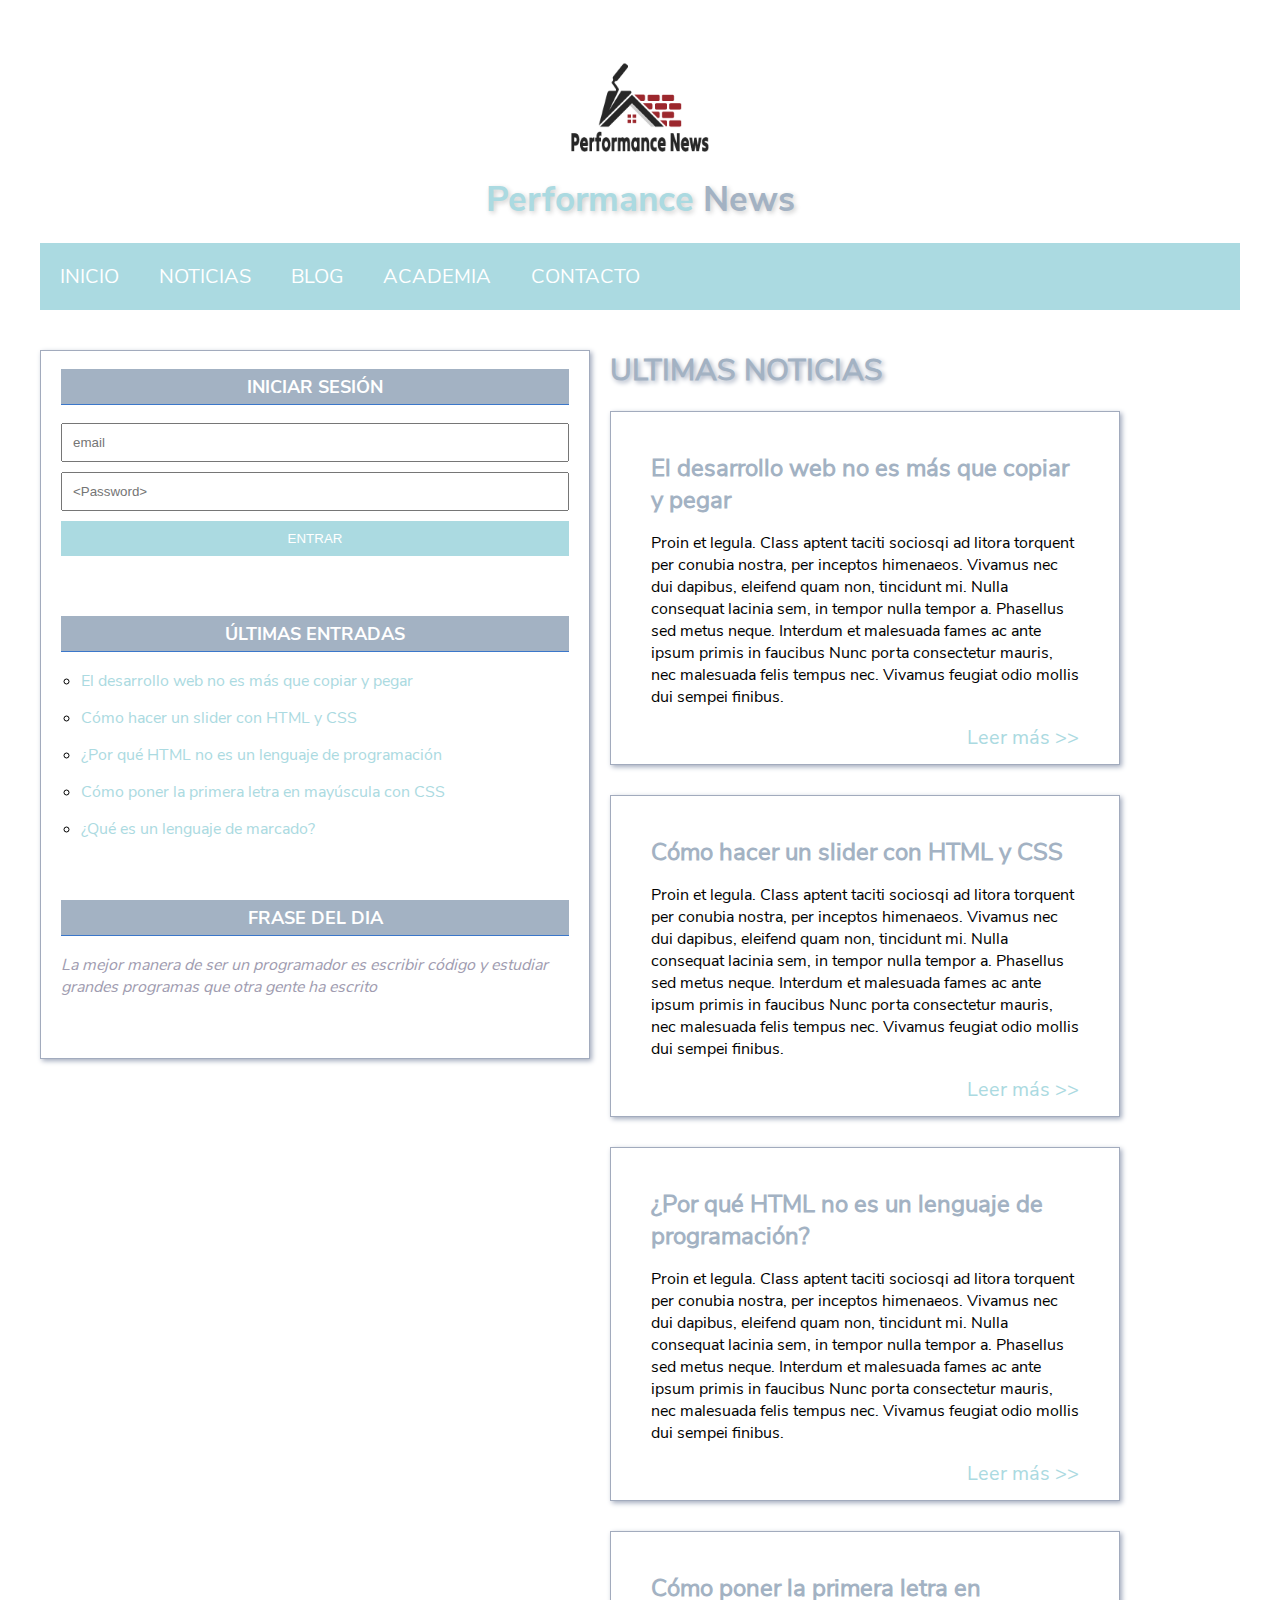
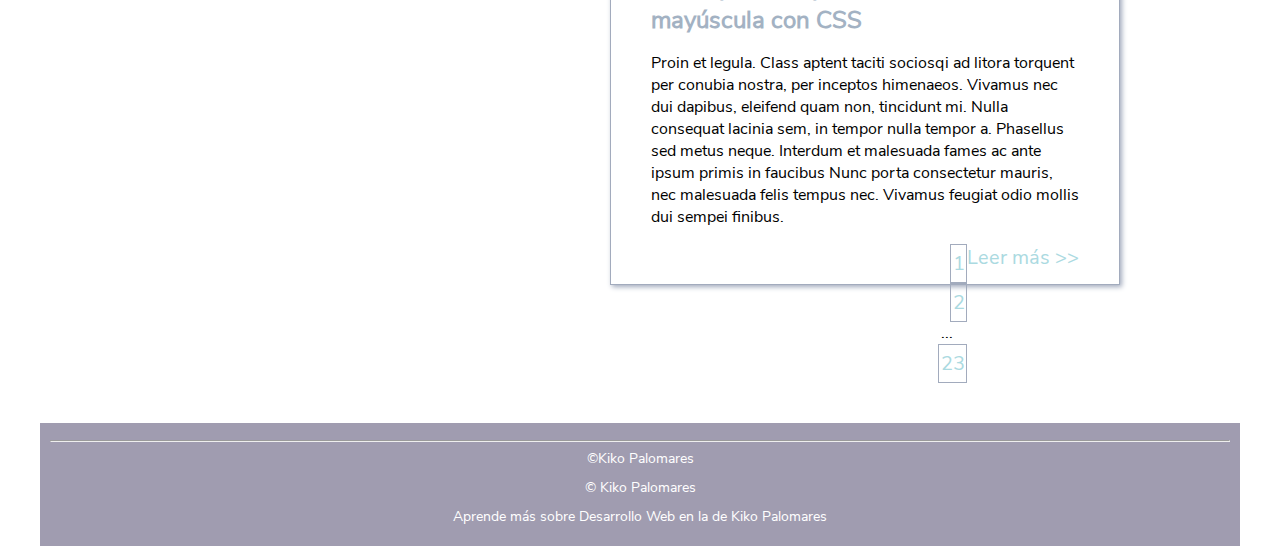
<file: index.html>
<!DOCTYPE html>
<html lang="en">
  <head>
    <meta charset="UTF-8" />
    <meta name="viewport" content="width=device-width, initial-scale=1.0" />
    <title>Performance News</title>
    <link rel="stylesheet" type="text/css" href="css/style.css" />
  </head>
  <body>
    <div id="container">
      <div include-html="./partials/header.html"></div>
      <div include-html="./partials/main-menu.html"></div>
      <div include-html="./partials/aside.html"></div>
      <div include-html="./partials/content.html"></div>
      <div include-html="./partials/footer.html"></div>
    </div>
    <script src="js/include-html.js"></script>
  </body>
</html>
</file>
<file: css/style.css>
@import "./fonts.css";
@import "./common.css";
@import "./header.css";
@import "./colors.css";
@import "./main-menu.css";
@import "./aside.css";
@import "./content.css";
@import "./footer.css";
</file>
